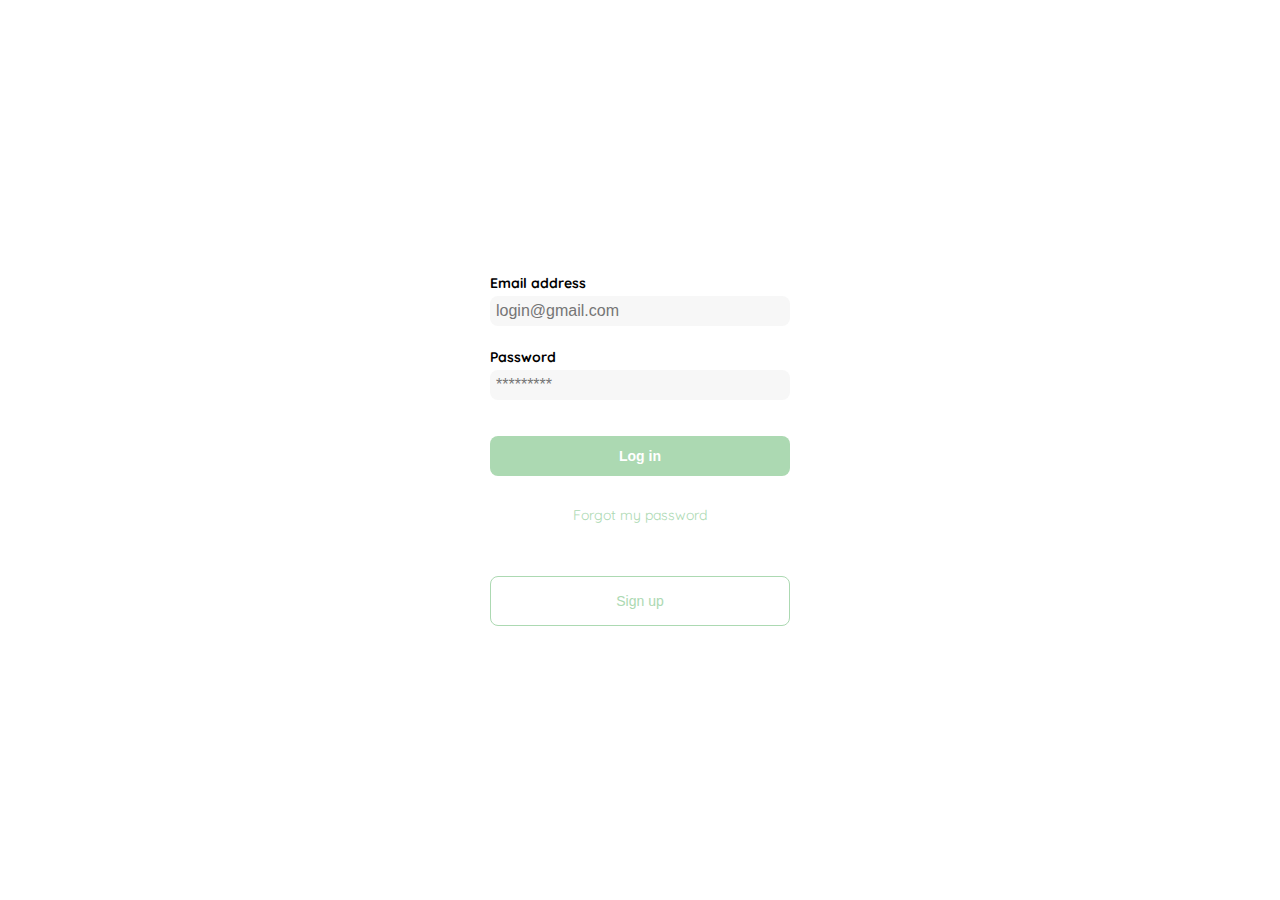
<file: login.html>
<!DOCTYPE html>
<html lang="en">
<head>
    <meta charset="UTF-8">
    <meta http-equiv="X-UA-Compatible" content="IE=edge">
    <meta name="viewport" content="width=device-width, initial-scale=1.0">
    <title>Document</title>
    <link rel="stylesheet" href="./styles.css">
    <link rel="preconnect" href="https://fonts.googleapis.com">
    <link rel="preconnect" href="https://fonts.gstatic.com" crossorigin>
    <link href="https://fonts.googleapis.com/css2?family=Quicksand:wght@300;500;700&display=swap" rel="stylesheet">
    <link rel="stylesheet" href="./mobile.css" media="screen and (max-width: 640px)">
</head>
<body>
    <div class="login">
        <div class="form-container">
            <form action="/" class="form">
                <img src="./logos/logo_yard_sale.svg" alt="logo" class="logo">
                <label for="email" class="label">Email address</label>
                <input type="email" name="" id="email" placeholder="login@gmail.com" class="input input-email">
                <label for="password" class="label">Password</label>
                <input type="password" name="" id="password" placeholder="*********" class="input input-password">
                <input type="submit" value="Log in" class="primary-button login-button">
                <a href="/">Forgot my password</a>
            </form>
            <button class="secondary-button signup-button">Sign up</button>
        </div>
    </div>
</body>
</html>
</file>
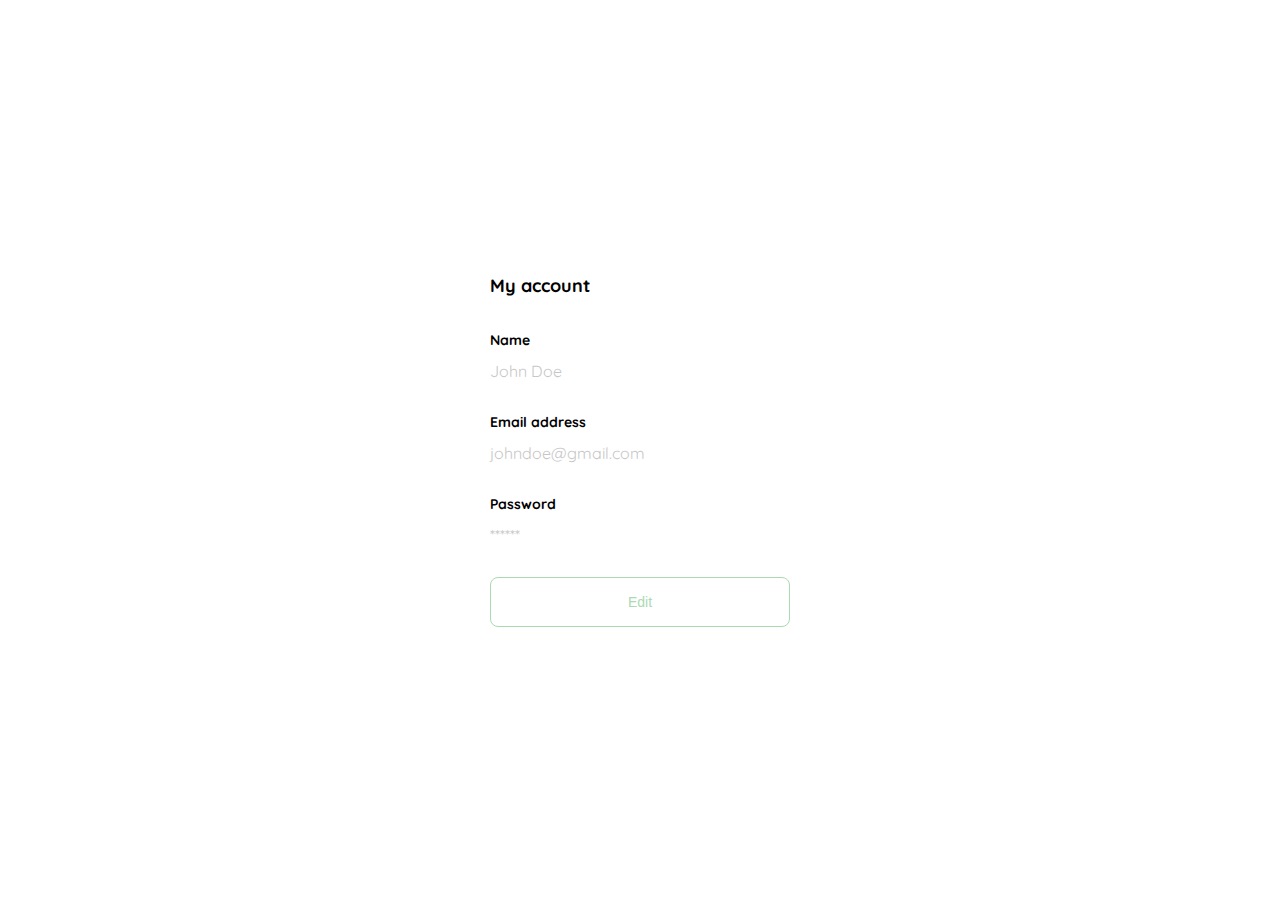
<file: my_account.html>
<!DOCTYPE html>
<html lang="en">
<head>
    <meta charset="UTF-8">
    <meta http-equiv="X-UA-Compatible" content="IE=edge">
    <meta name="viewport" content="width=device-width, initial-scale=1.0">
    <title>Document</title>
    <link rel="stylesheet" href="./styles.css">
    <link rel="preconnect" href="https://fonts.googleapis.com">
    <link rel="preconnect" href="https://fonts.gstatic.com" crossorigin>
    <link href="https://fonts.googleapis.com/css2?family=Quicksand:wght@300;500;700&display=swap" rel="stylesheet">
    <link rel="stylesheet" href="./mobile.css" media="screen and (max-width: 640px)">
</head>
<body>
    <div class="login">
        <div class="form-container form-create-container">
            <h1 class="title-account">My account</h1>  
            <form action="/" class="form form-create">
                <div>
                    <label for="name" class="label">Name</label>
                    <p class="value">John Doe</p>
                    <label for="email" class="label">Email address</label>
                    <p class="value">johndoe@gmail.com</p>
                    <label for="password" class="label">Password</label>
                    <p class="value">******</p>
                </div>       
                <input type="submit" value="Edit" class="secondary-button edit-button">
            </form>
        </div>
    </div>
</body>
</html>
</file>
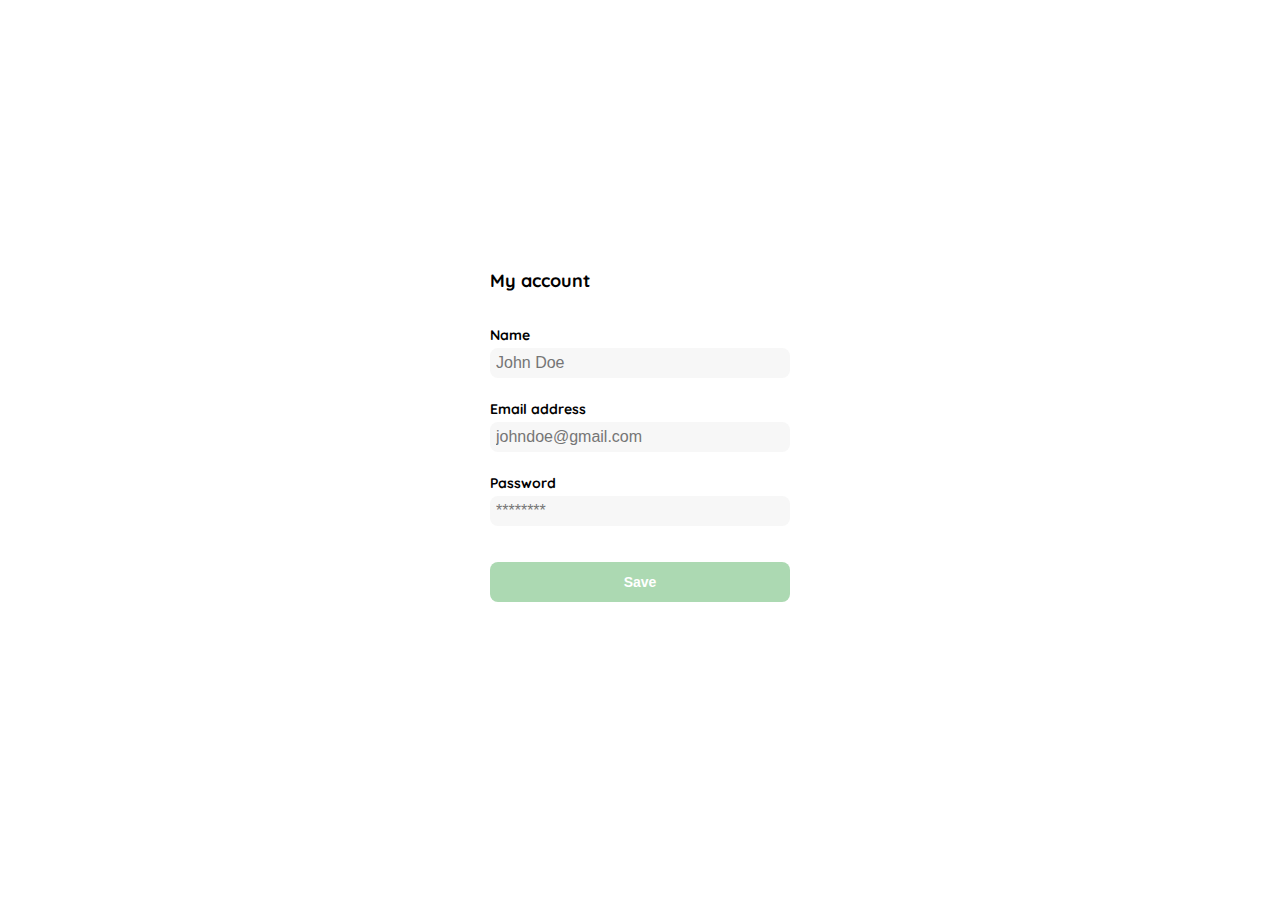
<file: my_account_edit.html>
<!DOCTYPE html>
<html lang="en">
<head>
    <meta charset="UTF-8">
    <meta http-equiv="X-UA-Compatible" content="IE=edge">
    <meta name="viewport" content="width=device-width, initial-scale=1.0">
    <title>Document</title>
    <link rel="stylesheet" href="./styles.css">
    <link rel="preconnect" href="https://fonts.googleapis.com">
    <link rel="preconnect" href="https://fonts.gstatic.com" crossorigin>
    <link href="https://fonts.googleapis.com/css2?family=Quicksand:wght@300;500;700&display=swap" rel="stylesheet">
    <link rel="stylesheet" href="./mobile.css" media="screen and (max-width: 640px)">
</head>
<body>
    <div class="login">
        <div class="form-container form-create-container">
            <h1 class="title-account">My account</h1>  
            <form action="/" class="form form-create">
                <div>
                    <label for="name" class="label">Name</label>
                    <input type="text" name="" id="name" placeholder="John Doe" class="input input-name">
                    <label for="email" class="label">Email address</label>
                    <input type="email" name="" id="email" placeholder="johndoe@gmail.com" class="input input-email">
                    <label for="password" class="label">Password</label>
                    <input type="password" name="" id="password" placeholder="********" class="input input-password">
                </div>       
                <input type="submit" value="Save" class="primary-button login-button save-button">
            </form>
        </div>
    </div>
</body>
</html>
</file>
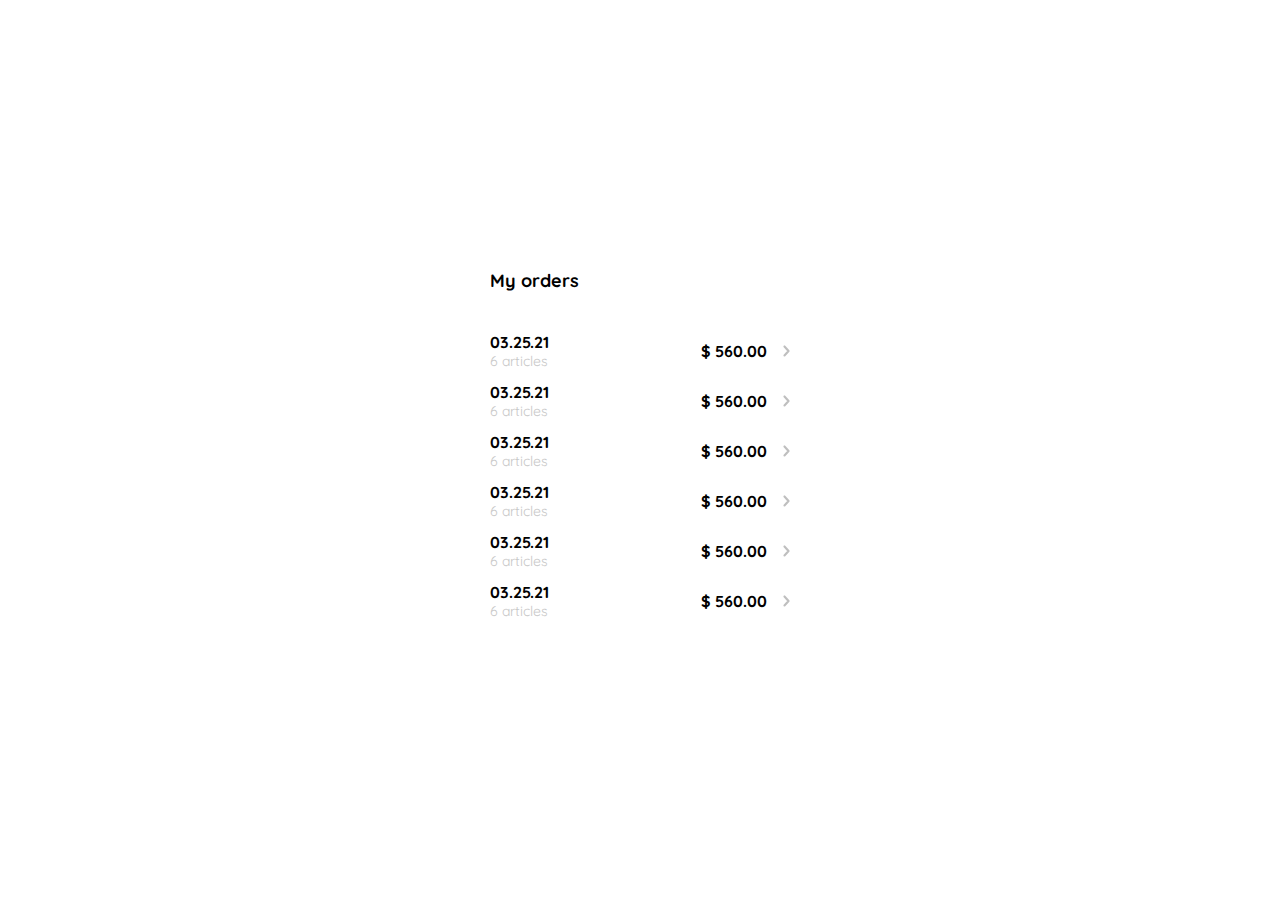
<file: my_orders.html>
<!DOCTYPE html>
<html lang="en">
<head>
    <meta charset="UTF-8">
    <meta http-equiv="X-UA-Compatible" content="IE=edge">
    <meta name="viewport" content="width=device-width, initial-scale=1.0">
    <title>Document</title>
    <link rel="stylesheet" href="./styles.css">
    <link rel="preconnect" href="https://fonts.googleapis.com">
    <link rel="preconnect" href="https://fonts.gstatic.com" crossorigin>
    <link href="https://fonts.googleapis.com/css2?family=Quicksand:wght@300;500;700&display=swap" rel="stylesheet">
    <link rel="stylesheet" href="./mobile.css" media="screen and (max-width: 640px)">
</head>
<body>
    <div class="my-order">
        <div class="my-order-container">
            <h1 class="order-title">My orders</h1>
            <div class="my-order-content">
                <div class="my-orders">
                    <p>
                        <span>03.25.21</span>
                        <span>6 articles</span>
                    </p>
                    <p>$ 560.00</p>
                    <img src="./iconos/flechita.svg" alt="">
                </div>
            </div>
            <div class="my-order-content">
                <div class="my-orders">
                    <p>
                        <span>03.25.21</span>
                        <span>6 articles</span>
                    </p>
                    <p>$ 560.00</p>
                    <img src="./iconos/flechita.svg" alt="">
                </div>
            </div>
            <div class="my-order-content">
                <div class="my-orders">
                    <p>
                        <span>03.25.21</span>
                        <span>6 articles</span>
                    </p>
                    <p>$ 560.00</p>
                    <img src="./iconos/flechita.svg" alt="">
                </div>
            </div>
            <div class="my-order-content">
                <div class="my-orders">
                    <p>
                        <span>03.25.21</span>
                        <span>6 articles</span>
                    </p>
                    <p>$ 560.00</p>
                    <img src="./iconos/flechita.svg" alt="">
                </div>
            </div>
            <div class="my-order-content">
                <div class="my-orders">
                    <p>
                        <span>03.25.21</span>
                        <span>6 articles</span>
                    </p>
                    <p>$ 560.00</p>
                    <img src="./iconos/flechita.svg" alt="">
                </div>
            </div>
            <div class="my-order-content">
                <div class="my-orders">
                    <p>
                        <span>03.25.21</span>
                        <span>6 articles</span>
                    </p>
                    <p>$ 560.00</p>
                    <img src="./iconos/flechita.svg" alt="">
                </div>
            </div>
        </div>
    </div>
</body>
</html>
</file>
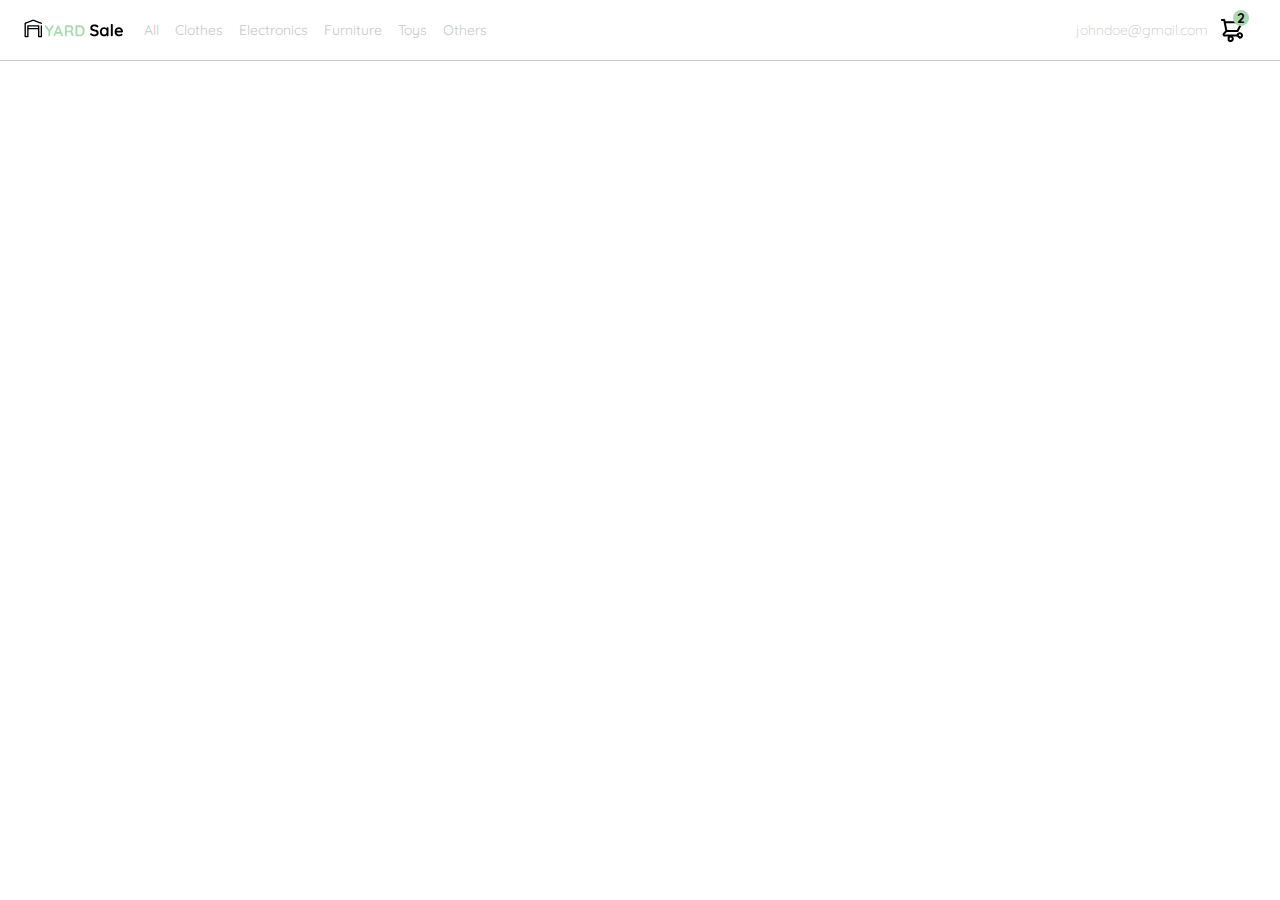
<file: navbar.html>
<!DOCTYPE html>
<html lang="en">
<head>
    <meta charset="UTF-8">
    <meta http-equiv="X-UA-Compatible" content="IE=edge">
    <meta name="viewport" content="width=device-width, initial-scale=1.0">
    <title>Document</title>
    <link rel="stylesheet" href="./styles.css">
    <link rel="preconnect" href="https://fonts.googleapis.com">
    <link rel="preconnect" href="https://fonts.gstatic.com" crossorigin>
    <link href="https://fonts.googleapis.com/css2?family=Quicksand:wght@300;500;700&display=swap" rel="stylesheet">
    <link rel="stylesheet" href="./mobile.css" media="screen and (max-width: 640px)">
</head>
<body>
    <nav>
        <img src="./iconos/icon_menu.svg" alt="" class="menu">
        <div class="navbar-left">
            <img src="./logos/logo_yard_sale.svg" alt="" class="navbar-logo">
            <ul>
                <li>
                    <a href="">All</a>
                </li>
                <li>
                    <a href="">Clothes</a>
                </li>
                <li>
                    <a href="">Electronics</a>
                </li>
                <li>
                    <a href="">Furniture</a>
                </li>
                <li>
                    <a href="">Toys</a>
                </li>
                <li>
                    <a href="">Others</a>
                </li>
            </ul>
        </div>
        <div class="navbar-right">
            <li class="navbar-email">johndoe@gmail.com</li>
            <li class="navbar-shopping-cart">
                <img src="./iconos/icon_shopping_cart.svg" alt="">
                <div>2</div>
            </li>
        </div>
    </nav>
</body>
</html>
</file>
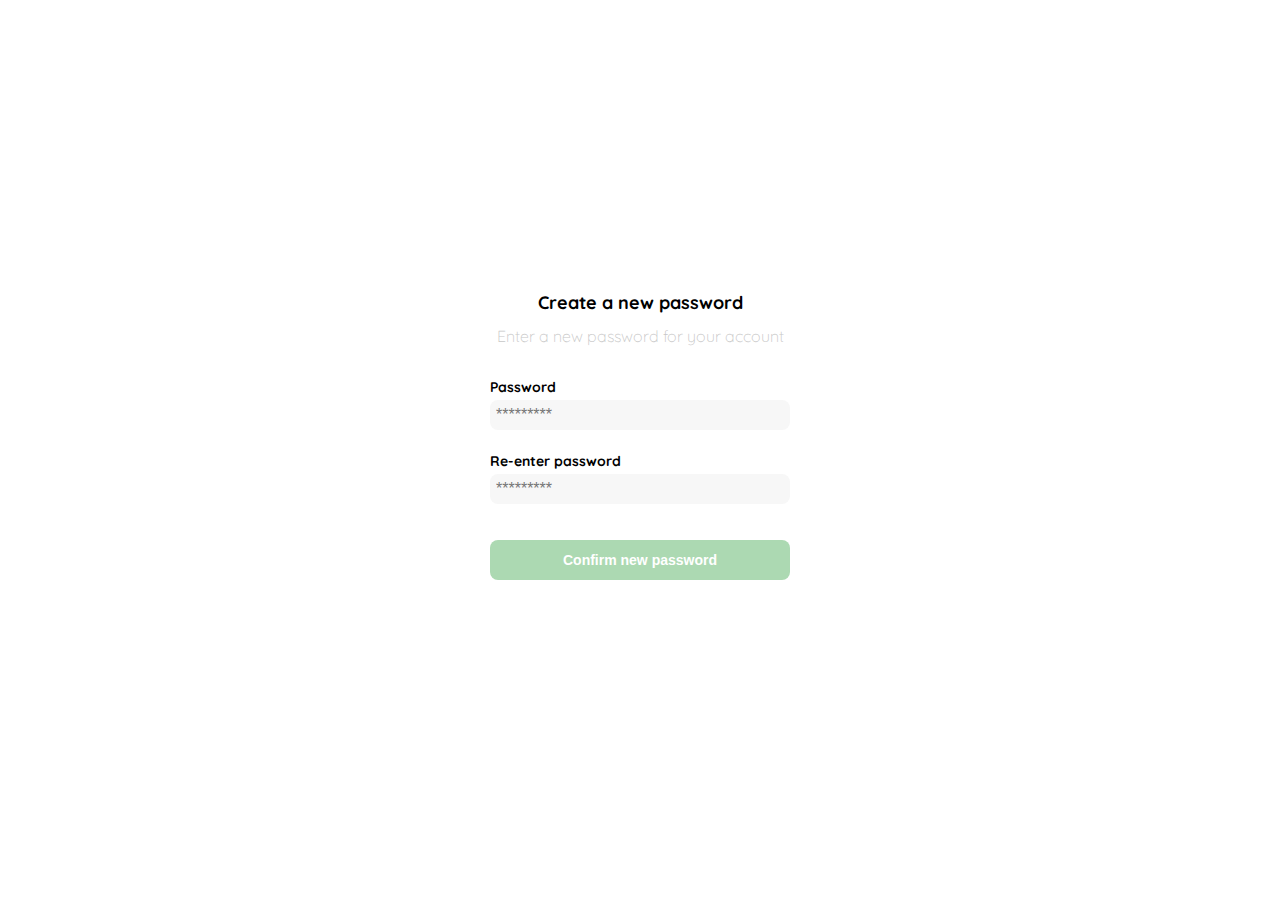
<file: new_password.html>
<!DOCTYPE html>
<html lang="en">
<head>
    <meta charset="UTF-8">
    <meta http-equiv="X-UA-Compatible" content="IE=edge">
    <meta name="viewport" content="width=device-width, initial-scale=1.0">
    <title>Document</title>
    <link rel="stylesheet" href="./styles.css">
    <link rel="preconnect" href="https://fonts.googleapis.com">
    <link rel="preconnect" href="https://fonts.gstatic.com" crossorigin>
    <link href="https://fonts.googleapis.com/css2?family=Quicksand:wght@300;500;700&display=swap" rel="stylesheet">
    <link rel="stylesheet" href="./mobile.css" media="screen and (max-width: 640px)">
</head>
<body>
    <div class="login">
        <div class="form-container">
            <img src="./logos/logo_yard_sale.svg" alt="logo" class="logo">
            <h1 class="title">Create a new password</h1>
            <p class="subtitle">Enter a new password for your account</p>

            <form action="/" class="form">
                <label for="password" class="label">Password</label>
                <input type="password" name="" id="password" placeholder="*********" class="input input-password">
                <label for="new-password" class="label">Re-enter password</label>
                <input type="password" name="" id="new-password" placeholder="*********" class="input input-password">
                <input type="submit" value="Confirm new password" class="primary-button login-button">
            </form>
        </div>
    </div>
</body>
</html>
</file>
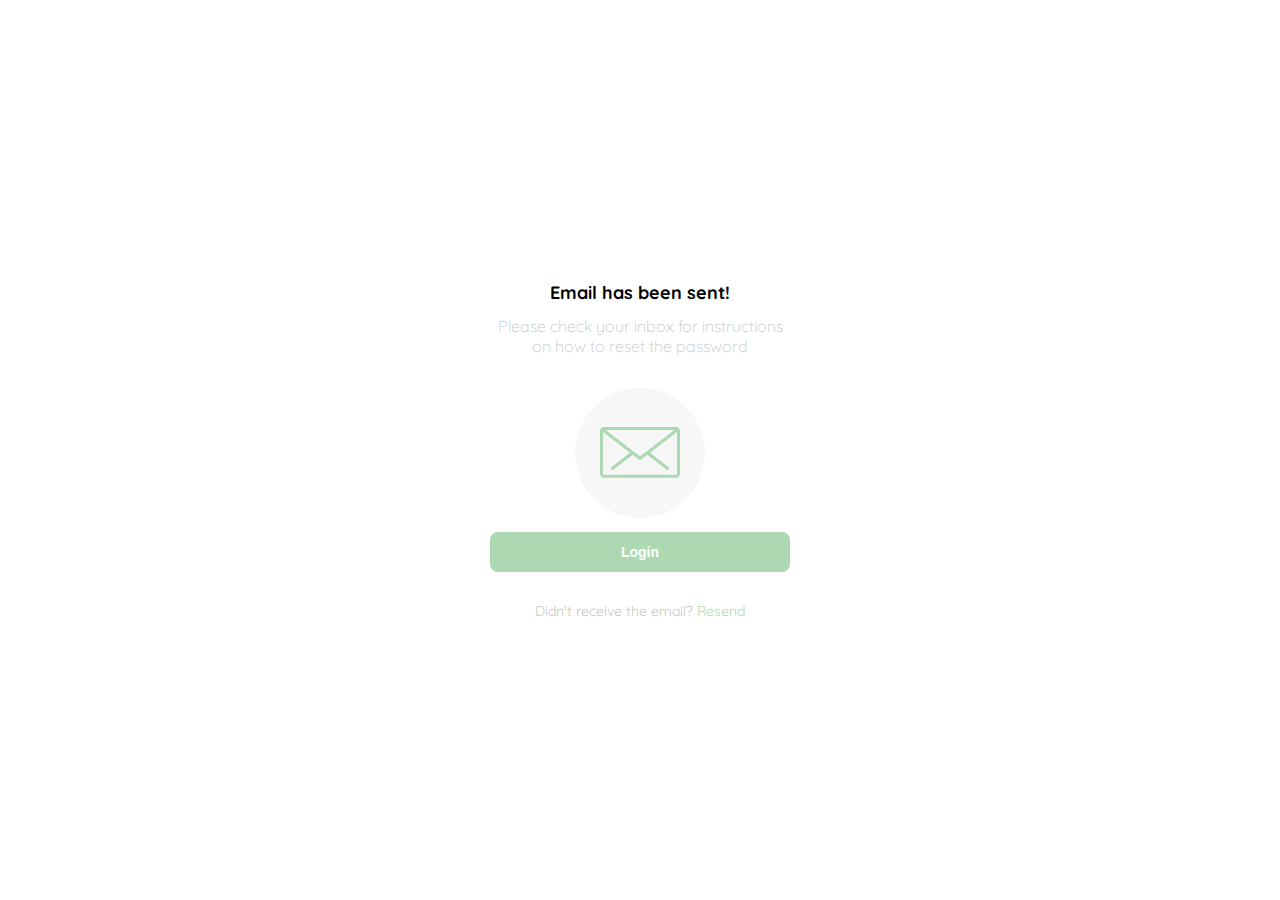
<file: password_recovery2.html>
<!DOCTYPE html>
<html lang="en">
<head>
    <meta charset="UTF-8">
    <meta http-equiv="X-UA-Compatible" content="IE=edge">
    <meta name="viewport" content="width=device-width, initial-scale=1.0">
    <title>Document</title>
    <link rel="stylesheet" href="./styles.css">
    <link rel="preconnect" href="https://fonts.googleapis.com">
    <link rel="preconnect" href="https://fonts.gstatic.com" crossorigin>
    <link href="https://fonts.googleapis.com/css2?family=Quicksand:wght@300;500;700&display=swap" rel="stylesheet">
    <link rel="stylesheet" href="./mobile.css" media="screen and (max-width: 640px)">
</head>
<body>
    <main class="email-sent">
        <div class="form-container">
            <img src="./logos/logo_yard_sale.svg" alt="logo" class="logo">
            <h1 class="title">Email has been sent!</h1>
            <p class="subtitle">Please check your inbox for instructions on how to reset the password</p>
            <div class="email-icon">
                <img src="./iconos/email.svg" alt="email icon">
            </div>
            <button class="primary-button login-button">Login</button>
            <p class="resend">
                <span>
                    Didn't receive the email? <a href="/">Resend</a></p>
                </span>
        </div>
    </main>
</body>
</html>
</file>
<file: styles.css>
:root {
    --white: #FFFFFF;
    --black: #000000;
    --dark: #232830;
    --very-light-pink: #C7C7C7;
    --text-input-field: #F7F7F7;
    --hospital-green: #ACD9B2;
    --sm: 1.4rem;
    --md: 1.6rem;
    --lg: 1.8rem;
}

* {
    box-sizing: border-box;
    margin: 0;
    padding: 0;
}
html {
    font-size: 62.5%;
    font-family: 'Quicksand', sans-serif;
}

.login, .email-sent {
    width: 100%;
    height: 100vh;
    display: grid;
    place-items: center;
}

.form-container {
    display: grid;
    grid-template-rows: auto 1fr auto;
    width: 30rem;
}
.logo {
    margin: auto;
    width: 15rem;
    margin-bottom: 4.8rem;
    justify-self: center;
    display: none;
}
.title {
    font-size: var(--lg);
    margin-bottom: 1.2rem;
    text-align: center;
}
.title-account {
    font-size: var(--lg);
    margin-bottom: 3.4rem;
    text-align: start;
}
.subtitle {
    color: var(--very-light-pink);
    font-size: var(--md);
    font-weight: 300;
    margin-top: 0;
    margin-bottom: 3.2rem;
    text-align: center;
}

.form {
    display: flex;
    flex-direction: column;
}
.form div {
    display: flex;
    flex-direction: column;
}
.form a {
    color: var(--hospital-green);
    font-size: var(--sm);
    text-decoration: none;
    text-align: center;
    margin-bottom: 5.2rem;
}
.label {
    font-size: var(--sm);
    font-weight: bold;
    margin-bottom: 0.4rem;
}
.input {
    background-color: var(--text-input-field);
    border: none;
    border-radius: 0.8rem;
    height: 3rem;
    font-size: var(--md);
    padding: 0.6rem;
    margin-bottom: 1.2rem;
}
.input-name, .input-email, .input-password {
    margin-bottom: 2.2rem;
}
.email-icon {
    background-color: var(--text-input-field);
    width: 13rem;
    height: 13rem;
    border-radius: 50%;
    display: flex;
    justify-content: center;
    align-items: center;
    margin-bottom: 2.4rem;
    margin: auto;
}
.email-icon img {
    width: 8rem;
}
.resend {
    font-size: var(--sm);
    margin: auto;
}
.resend span {
    color: var(--very-light-pink);
}
.resend a {
    text-decoration: none;
    color: var(--hospital-green);
}
.resend a:hover {
    text-decoration: underline;
}
.value {
    color: var(--very-light-pink);
    font-size: var(--md);
    margin: 0.8rem 0 3.2rem 0;
}
.primary-button {
    background-color: var(--hospital-green);
    color: var(--white);
    border: none;
    height: 4rem;
    width: 100%;
    border-radius: 0.8rem;
    font-size: var(--sm);
    font-weight: bold;
    cursor: pointer;
}
.secondary-button {
    background-color: var(--white);
    color: var(--hospital-green);
    border: 0.1rem solid var(--hospital-green);
    border-radius: 0.8rem;
    height: 5rem;
    width: 100%;
    font-size: var(--sm);
    cursor: pointer;
}
.login-button {
    margin-top: 1.4rem;
    margin-bottom: 3rem;
}

.cards-container {
    display: grid;
    grid-template-columns: repeat(auto-fill, 24rem);
    gap: 2.6rem;
    place-content: center;
}
.product-card {
    width: 24rem;
}
.product-card img {
    width: 24rem;
    height: 24rem;
    border-radius: 2rem;
    object-fit: cover;
}
.product-info {
    display: flex;
    justify-content: space-between;
    align-items: center;
    margin-top: 1.2rem;
}
.product-info figure img {
    margin: 0;       
}
.product-info figure img {
    width: 3.5rem;
    height: 3.5rem;
}
.product-info div p:nth-child(1) {
    font-weight: bold;
    font-size: var(--md);
    margin-top: 0rem;
    margin-bottom: 0.4rem;
}
.product-info div p:nth-child(2) {
    font-size: var(--sm);
    margin-top: 0;
    margin-bottom: 0;
    color: var(--very-light-pink);
}

.desktop-menu {
    width: 15rem;
    height: auto;
    border: 0.1rem solid var(--very-light-pink);
    border-radius: 0.6rem;
    padding: 2rem 2rem 0 2rem;
}
.desktop-menu ul {
    list-style: none;
}
.desktop-menu ul li {
    text-align: end;
}
.desktop-menu ul li:nth-child(1), .desktop-menu ul li:nth-child(2) {
    font-weight: bold;
}
.desktop-menu ul li:last-child {
    padding-top: 2rem;
    border-top: 0.1rem solid var(--very-light-pink);
}
.desktop-menu ul li:last-child a {
    color: var(--hospital-green);
    font-size: var(--sm);
}
.desktop-menu ul li a{
    text-decoration: none;
    color: var(--black);
    font-size: var(--sm);
    display: inline-block;
    margin-bottom: 2rem;
}
.mobile-menu {
    padding: 2.4rem;
}
.mobile-menu ul {
    padding: 0;
    margin: 2.4rem 0 0;
    list-style: none;
}
.mobile-menu ul:nth-child(1) {
    border-bottom: 0.1rem solid var(--very-light-pink);
}
.mobile-menu ul:nth-child(3) {
    position: absolute;
    bottom: 4.4rem;
}
.mobile-menu ul:nth-child(-n+2) li {
    margin-bottom: 3rem;
}
.mobile-menu a {
    text-decoration: none;
    color: var(--black);
    font-size: var(--md);
    font-weight: bold;
}
.mobile-menu .email {
    color: var(--very-light-pink);
    font-size: var(--sm);
    font-weight: 300;
}

.mobile-menu .sign-out {
    color: var(--hospital-green);
    font-size: var(--sm);
}

.my-order {
    width: 100%;
    height: 100vh;
    display: grid;
    place-items: center;
}
.order-title {
    font-size: var(--lg);
    margin-bottom: 4rem;
}
.my-order-container {
    display: grid;
    grid-template-rows: auto 1fr auto;
    width: 30rem;
}
.my-order-content {
    display: flex;
    flex-direction: column;
}
.order {
    display: grid;
    grid-template-columns: auto 1fr;
    gap: 1.6rem;
    align-items: center;
    background-color: var(--text-input-field);
    margin-bottom: 2.4rem;
    border-radius: 0.8rem;
    padding: 1.2rem 2.4rem;
}
.order p:nth-child(1) {
    display: flex;
    flex-direction: column;
}
.order p:nth-child(2) {
    text-align: end;
    font-size: var(--md);
    font-weight: bold;
}
.order p span:nth-child(1) {
    font-size: var(--md);
    font-weight: bold;
}
.order p span:nth-child(2) {
    font-size: var(--sm);
    color: var(--very-light-pink);
}
.shopping-cart {
    display: grid;
    grid-template-columns: auto 1fr auto auto;
    gap: 1.6rem;
    margin-bottom: 2rem;
    align-items: center;
}
.shopping-cart figure {
    margin: 0;
}
.shopping-cart figure img {
    width: 7rem;
    height: 7rem;
    border-radius: 2rem;
    object-fit: cover;
}
.shopping-cart p:nth-child(2) {
    color: var(--very-light-pink);
}
.shopping-cart p:nth-child(3) {
    font-size: var(--md);
    font-weight: bold;
}

.my-orders {
    display: grid;
    grid-template-columns: auto 1fr auto;
    gap: 1.6rem;
    align-items: center;
    margin-bottom: 1.2rem;
    border-radius: 0.8rem;
}
.my-orders p:nth-child(1) {
    display: flex;
    flex-direction: column;
}
.my-orders p:nth-child(2) {
    text-align: end;
    font-size: var(--md);
    font-weight: bold;
}
.my-orders p span:nth-child(1) {
    font-size: var(--md);
    font-weight: bold;
}
.my-orders p span:nth-child(2) {
    font-size: var(--sm);
    color: var(--very-light-pink);
}

nav {
    display: flex;
    justify-content: space-between;
    padding: 0 2.4rem;
    border-bottom: 0.1rem solid var(--very-light-pink);
}
.menu {
    display: none;
}
.navbar-logo {
    width: 10rem;
}
.navbar-left ul, .navbar-right li {
    list-style: none;
    padding: 0;
    margin: 0;
    display: flex;
    align-items: center;
    height: 6rem;
}
.navbar-left {
    display: flex;
}
.navbar-left ul {
    margin-left: 1.2rem;
}
.navbar-left ul li a {
    text-decoration: none;
    font-size: var(--sm);
    color: var(--very-light-pink);
    padding: 0.8rem;
}
.navbar-left ul li a:hover {
    color: var(--hospital-green);
    border: 0.1rem solid var(--hospital-green);
    border-radius: 0.8rem;
}
.navbar-right {
    display: flex;
}
.navbar-right li {
    margin-right: 1.2rem;
}
.navbar-email {
    color: var(--very-light-pink);
    font-size: var(--sm);
    font-weight: 100;
}
.navbar-shopping-cart {
    position: relative;
}
.navbar-shopping-cart div {
    width: 1.6rem;
    height: 1.6rem;
    background-color: var(--hospital-green);
    border-radius: 50%;
    font-size: var(--sm);
    font-weight: bold;
    position: absolute;
    top: 0rem;
    right: 0rem;
    display: flex;
    justify-content: center;
    align-items: center;
    top: 1rem;
    right: -0.5rem;
}

.add-to-cart-button {
    display: flex;
    align-items: center;
    justify-content: center;
}
.product-detail {
    width: 36rem;
    padding-bottom: 2.4rem;
    position: absolute;
    right: 0;
}
.close-button {
    background-color: var(--white);
    width: 1.4rem;
    height: 1.4rem;
    position: absolute;
    top: 2.4rem;
    left: 2.4rem;
    padding: 1.2rem;
    border-radius: 50%;
} 
.close-button:hover {
    cursor: pointer;
} 
.close-button img {
    position: absolute;
    top: 0.5rem;
    left: 0.5rem;
}
.product-detail > img:nth-child(2) {
    width: 100%;
    height: 36rem;
    object-fit: cover;
    border-radius: 0 0 2rem 2rem;
}
.product-info-sale {
    margin: 2.4rem 2.4rem 0 2.4rem; 
}
.product-info-sale p:nth-child(1) {
    font-weight: bold;
    font-size: var(--md);
    margin-top: 0;
    margin-bottom: 0.4rem;
}
.product-info-sale p:nth-child(2) {
    color: var(--very-light-pink);
    font-size: var(--md);
    margin-top: 0;
    margin-bottom: 3.6rem;
}
.product-info-sale p:nth-child(3) {
    color: var(--very-light-pink);
    font-size: var(--md);
    margin-top: 0;
    margin-bottom: 3.6rem;
}
.title-shopping {
    font-size: var(--lg);
    font-weight: bold;
}
.title-container {
    display: flex;
    margin-bottom: 1rem;
}
.title-container img {
    transform: rotate(180deg);
    margin-right: 1.4rem;
}
.product-detail-cart {
    width: 36rem;
    padding: 2.4rem;
    position: absolute;
    right: 0;
}
</file>
<file: mobile.css>
.logo {
    display: block;
}
.secondary-button {
    position: absolute;
    bottom: 3rem;
    width: inherit;
}
.save-button, .edit-button {
    position: absolute;
    bottom: 3rem;
    width: 30rem;
}
.form-create-container {
    height: 100%;
}
.form-create {
    height: 100%;
    justify-content: space-between;
}
.cards-container {
    grid-template-columns: repeat(auto-fill, 140px);
}
.product-card {
    width: 14rem;
}
.product-card img {
    width: 14rem;
    height: 14rem;
}
.menu {
    display: block;
}
.navbar-left ul, .navbar-right .navbar-email {
    display: none;
}
.product-detail {
    width: 100%;
}
.product-detail-cart {
    width: 100%;
}
</file>
